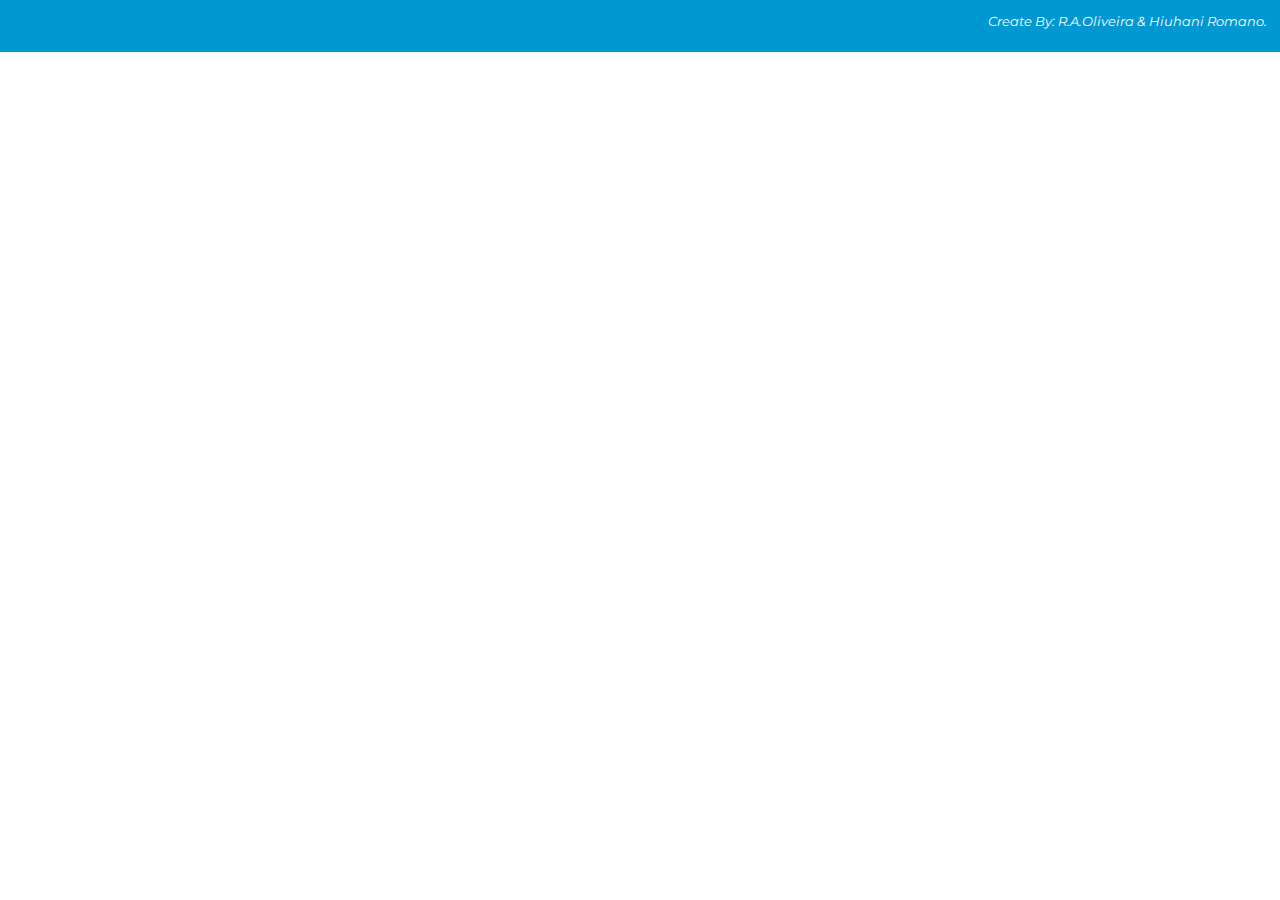
<file: Componentes/footer.html>
<!DOCTYPE html>
<html lang="en">
<head>
    <meta charset="UTF-8">
    <meta http-equiv="X-UA-Compatible" content="IE=edge">
    <meta name="viewport" content="width=device-width, initial-scale=1.0">
    <link rel="stylesheet" href="/Estilos/footer.css">
    <style>
        @import url('https://fonts.googleapis.com/css2?family=Montserrat&display=swap');
    </style>
    <title>Document</title>
</head>
<body>
   
</body>
<footer>
    <p>Create By: R.A.Oliveira & Hiuhani Romano.</p>
</footer>
</html>
</file>
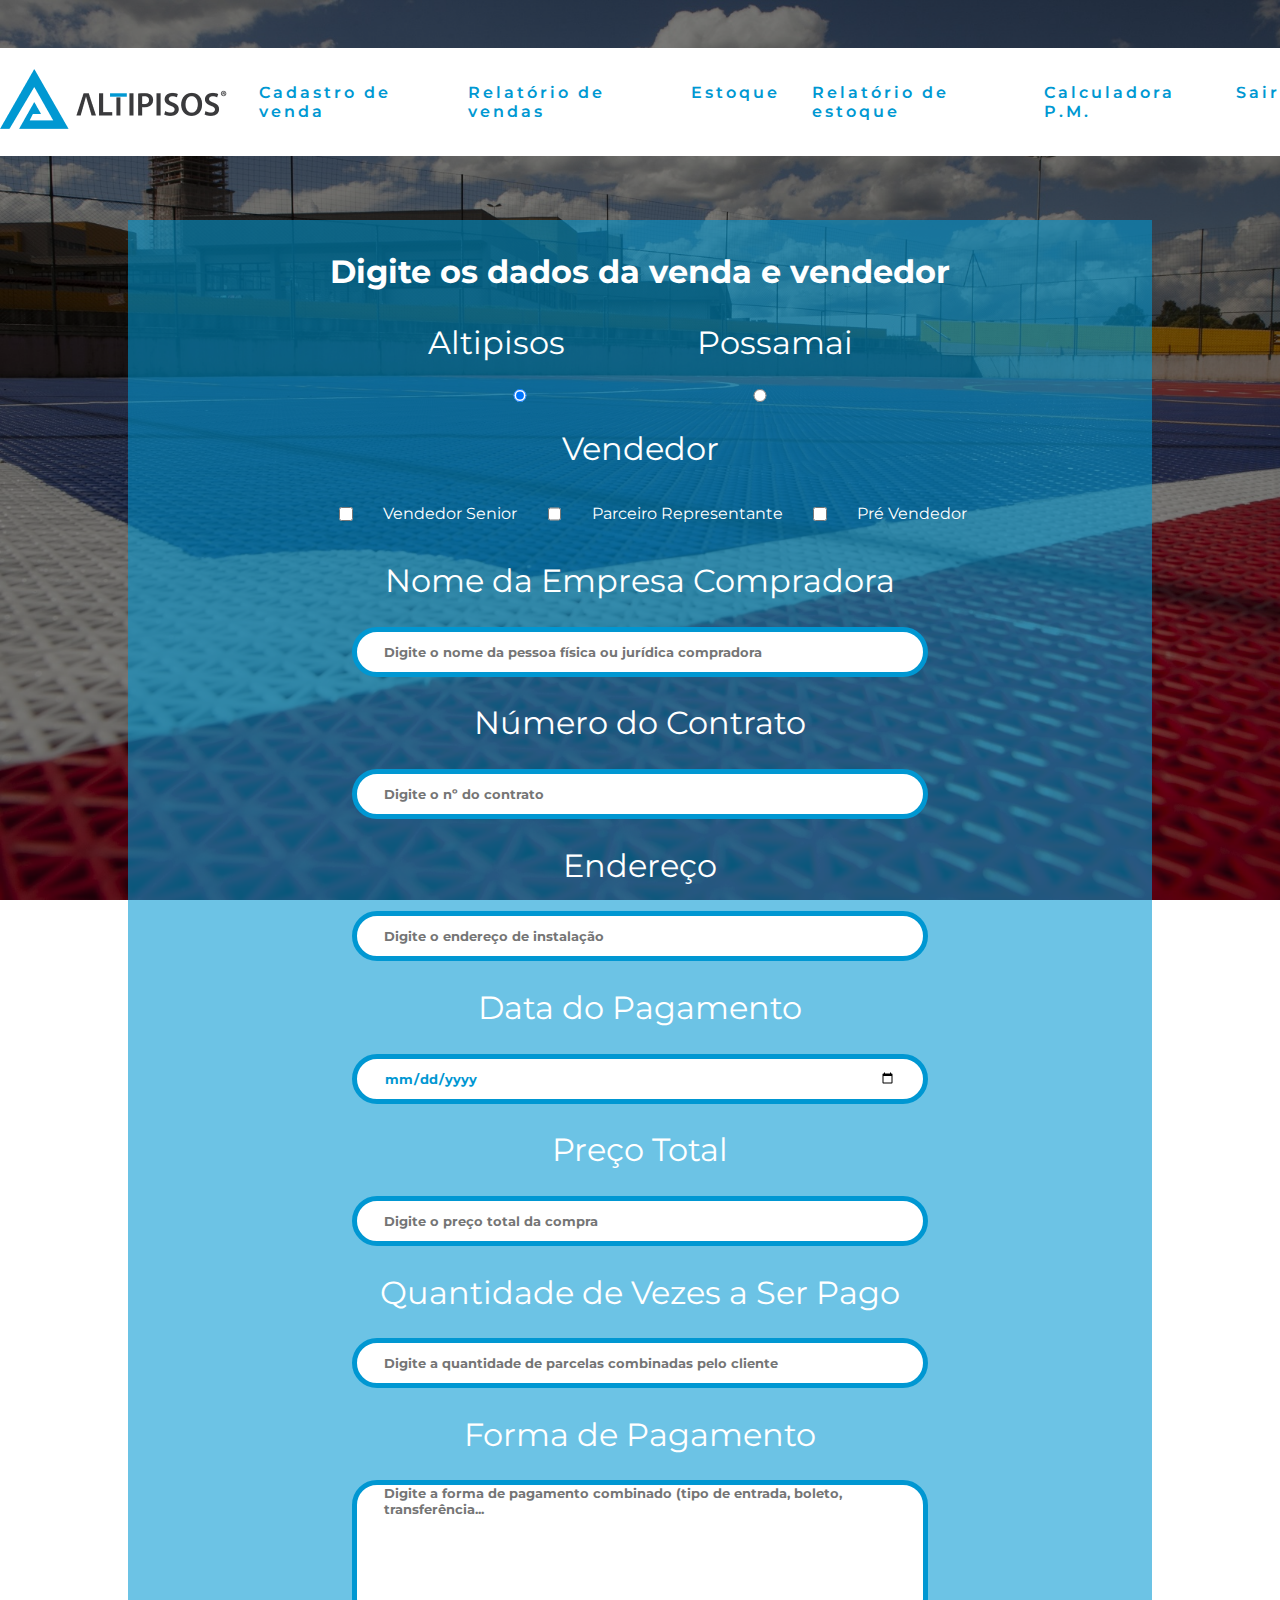
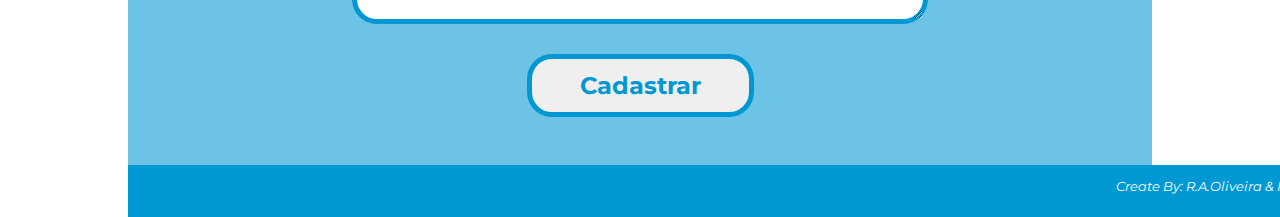
<file: Páginas/cadastroVendas.html>
<!DOCTYPE html>
<html lang="pt-br">
<head>
    <meta charset="UTF-8">
    <meta http-equiv="X-UA-Compatible" content="IE=edge">
    <meta name="viewport" content="width=device-width, initial-scale=1.0">
    <link rel="shortcut icon" href="/Imagens/favicon.png" />
    <link rel="stylesheet" href="/Estilos/body.css">
    <link rel="stylesheet" href="/Estilos/navbar.css">
    <link rel="stylesheet" href="/Estilos/footer.css">
    <link rel="stylesheet" href="/Estilos/cadastroVendas.css">
    <style>
        @import url('https://fonts.googleapis.com/css2?family=Montserrat&display=swap');
    </style>
    <title>Altipisos - Possamai</title>
</head>
<body>
    <header>
        <nav>
            <a class="logo" href="https://www.altipisos.com.br/" target="_blank"><img src="/Imagens/logo.png" alt="Logo Altipisos"></a>
            <div class="mobile-menu">
                <div class="line1"></div>
                <div class="line2"></div>
                <div class="line3"></div>
            </div>
            <ul class="nav-list">
                <li><a href="/Páginas/cadastroVendas.html">Cadastro de venda</a></li>
                <li><a href="/Páginas/relatorioVendas.html">Relatório de vendas</a></li>
                <li><a href="/Páginas/estoque.html">Estoque</a></li>
                <li><a href="/Páginas/relatorioEstoque.html">Relatório de estoque</a></li>
                <li><a href="/Páginas/calculadoraPM.html">Calculadora P.M.</a></li>
                <li><a href="/Páginas/index.html">Sair</a></li>
            </ul>
        </nav>
    </header>
    <main></main>
    <script src="/Scripts JS/mobile-navbar.js"></script>
    <div id="container-vendas">
        <h2>Digite os dados da venda e vendedor</h2>
    
        <div id="form-vendas">
            <div id="rad">
                <form>
                <label for="altipisos" class="titulos-vendas">Altipisos</label>
                <label for="possamai" class="titulos-vendas">Possamai</label><br>
                <input type="radio" name="empresa" value="altipisos" checked>
                <input type="radio" name="empresa" value="possamai"><br>
            </div>
            <div id="check">
                <label for="vendedor" class="titulos-vendas">Vendedor</label><br>
                <input type="checkbox" id="vendedor-senior" name="vendas1" value="vendedor">
                <label for="vendas1">Vendedor Senior</label>
                <input type="checkbox" id="parceiro-representante" name="vendas2" value="parceiro">
                <label for="vendas2">Parceiro Representante</label>
                <input type="checkbox" id="pre-vendedor" name="vendas3" value="pre-vendedor">
                <label for="vendas3">Pré Vendedor</label><br>
            </div>
                <label for="empresa" class="titulos-vendas">Nome da Empresa Compradora</label><br>
                <input type="text" name="empresa" placeholder="Digite o nome da pessoa física ou jurídica compradora" required><br>
                <label for="contrato" class="titulos-vendas">Número do Contrato</label><br>
                <input type="number" name="contrato" placeholder="Digite o nº do contrato" required><br>
                <label for="endereco" class="titulos-vendas">Endereço</label><br>
                <input type="text" name="endereço" placeholder="Digite o endereço de instalação" required><br>
                <label for="data" class="titulos-vendas">Data do Pagamento</label><br>
                <input type="date" name="data" placeholder="Data da compra" required><br>
                <label for="preco" class="titulos-vendas">Preço Total</label><br>
                <input type="number" name="preco" placeholder="Digite o preço total da compra" required><br>
                <label for="vezes" class="titulos-vendas">Quantidade de Vezes a Ser Pago</label><br>
                <input type="text" name="vezes" placeholder="Digite a quantidade de parcelas combinadas pelo cliente" required><br>
                <label for="pagamento" class="titulos-vendas">Forma de Pagamento</label><br>
                <textarea name="pagamento" placeholder="Digite a forma de pagamento combinado (tipo de entrada, boleto, transferência..." required></textarea><br>
                </form>
            <button id="botao" onclick="">Cadastrar</button>
        </div>
</body>
<footer>
    <p>Create By: R.A.Oliveira & Hiuhani Romano.</p>
</footer>
</html>
</file>
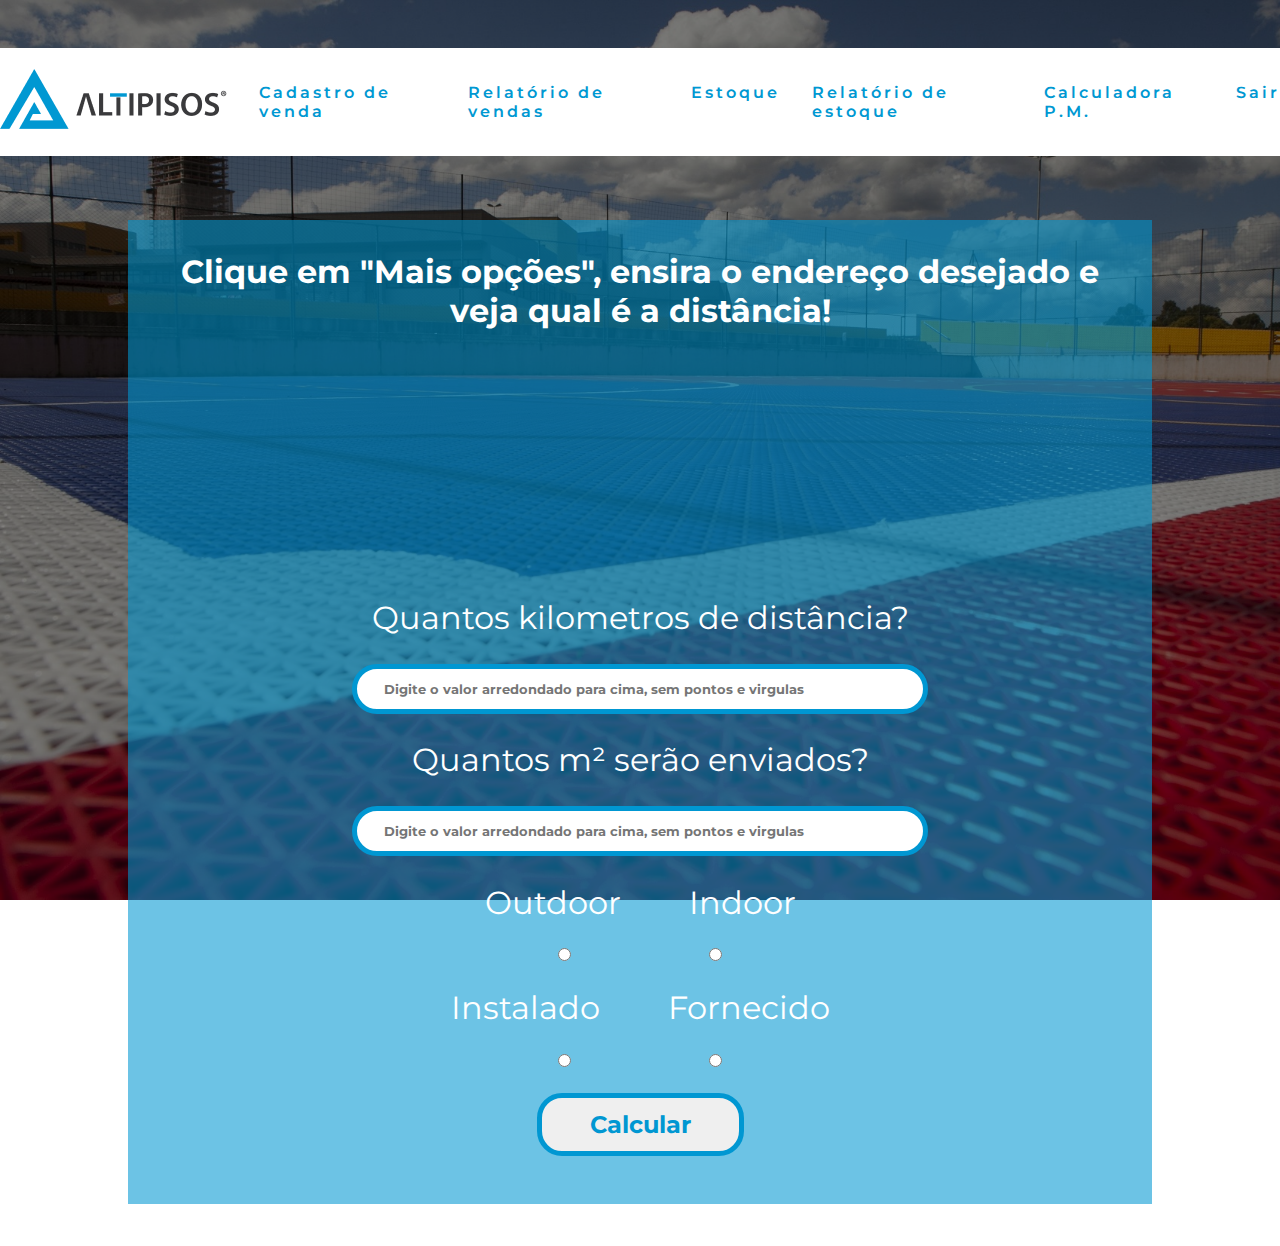
<file: Páginas/calculadoraPM.html>
<!DOCTYPE html>
<html lang="pt-br">

<head>
    <meta charset="UTF-8">
    <meta http-equiv="X-UA-Compatible" content="IE=edge">
    <meta name="viewport" content="width=device-width, initial-scale=1.0">
    <meta name="author" content="R. A. Oliveira">
    <link rel="shortcut icon" href="/Imagens/favicon.png" />
    <link rel="stylesheet" href="/Estilos/calculadoraPM.css">
    <link rel="stylesheet" href="/Estilos/navbar.css">
    <script type="text/javascript" src="/Scripts JS/calculadoraPM.js"></script> 
    <style>
        @import url('https://fonts.googleapis.com/css2?family=Montserrat&display=swap');
    </style>
    <title>Altipisos - Possamai</title>
</head>

<body>
    <header>
        <nav>
            <a class="logo" href="https://www.altipisos.com.br/" target="_blank"><img src="/Imagens/logo.png" alt="Logo Altipisos"></a>
            <div class="mobile-menu">
                <div class="line1"></div>
                <div class="line2"></div>
                <div class="line3"></div>
            </div>
            <ul class="nav-list">
                <li><a href="/Páginas/cadastroVendas.html">Cadastro de venda</a></li>
                <li><a href="/Páginas/relatorioVendas.html">Relatório de vendas</a></li>
                <li><a href="/Páginas/estoque.html">Estoque</a></li>
                <li><a href="/Páginas/relatorioEstoque.html">Relatório de estoque</a></li>
                <li><a href="/Páginas/calculadoraPM.html">Calculadora P.M.</a></li>
                <li><a href="/Páginas/index.html">Sair</a></li>
            </ul>
        </nav>
    </header>
    <main></main>
    <script src="/Scripts JS/mobile-navbar.js"></script>
    <div id="container">
            <div id="mapa">
            <h2>Clique em "Mais opções", ensira o endereço desejado e veja qual é a distância!</h2>
            <iframe
                src="https://www.google.com/maps/embed?pb=!1m23!1m12!1m3!1d7070.090917026286!2d-48.688230472471474!3d-27.623108725363966!2m3!1f0!2f0!3f0!3m2!1i1024!2i768!4f13.1!4m8!3e6!4m5!1s0x9527357e9d54eaf1%3A0xb4c5f701b10f4a86!2sRua%20das%20Azal%C3%A9ias%20-%20Palho%C3%A7a%2C%20SC!3m2!1d-27.623118299999998!2d-48.6838531!4m0!5e0!3m2!1spt-BR!2sbr!4v1629466741384!5m2!1spt-BR!2sbr"
                width="55%" height="200" style="border:0;" allowfullscreen="" loading="lazy"></iframe>
        </div>
        <div id="formulario">
            <label for="km">Quantos kilometros de distância?</label><br>
            <input type="text" name="km" placeholder="Digite o valor arredondado para cima, sem pontos e virgulas" id="km"><br>
            <label for="metro">Quantos m² serão enviados?</label><br>
            <input type="text" name="metro" placeholder="Digite o valor arredondado para cima, sem pontos e virgulas" id="metro"><br>
        </div>
        <div id="inOut">
            <form>
            <label for="out">Outdoor</label>
            <label for="ind">Indoor</label><br>
            <input type="radio" id="out" name="inout" value="out">
            <input type="radio" id="ind" name="inout" value="ind"><br>
            <label for="inst">Instalado</label>
            <label for="for">Fornecido</label><br>
            <input type="radio" id="inst" name="forinst" value="out">
            <input type="radio" id="for" name="forinst" value="ind"><br>
            </form>
            <button id="botao" onclick="funcCalcular()">Calcular</button>
            <span id="resultado">
                <span id="fechar" onclick="funcFechar()">x</span>
                <p id="precos"></p>
            </span>
        </div>
    </div>
</body>
<footer>
    <p>Create by: R.A.Oliveira.</p>
</footer>
</html>
</file>
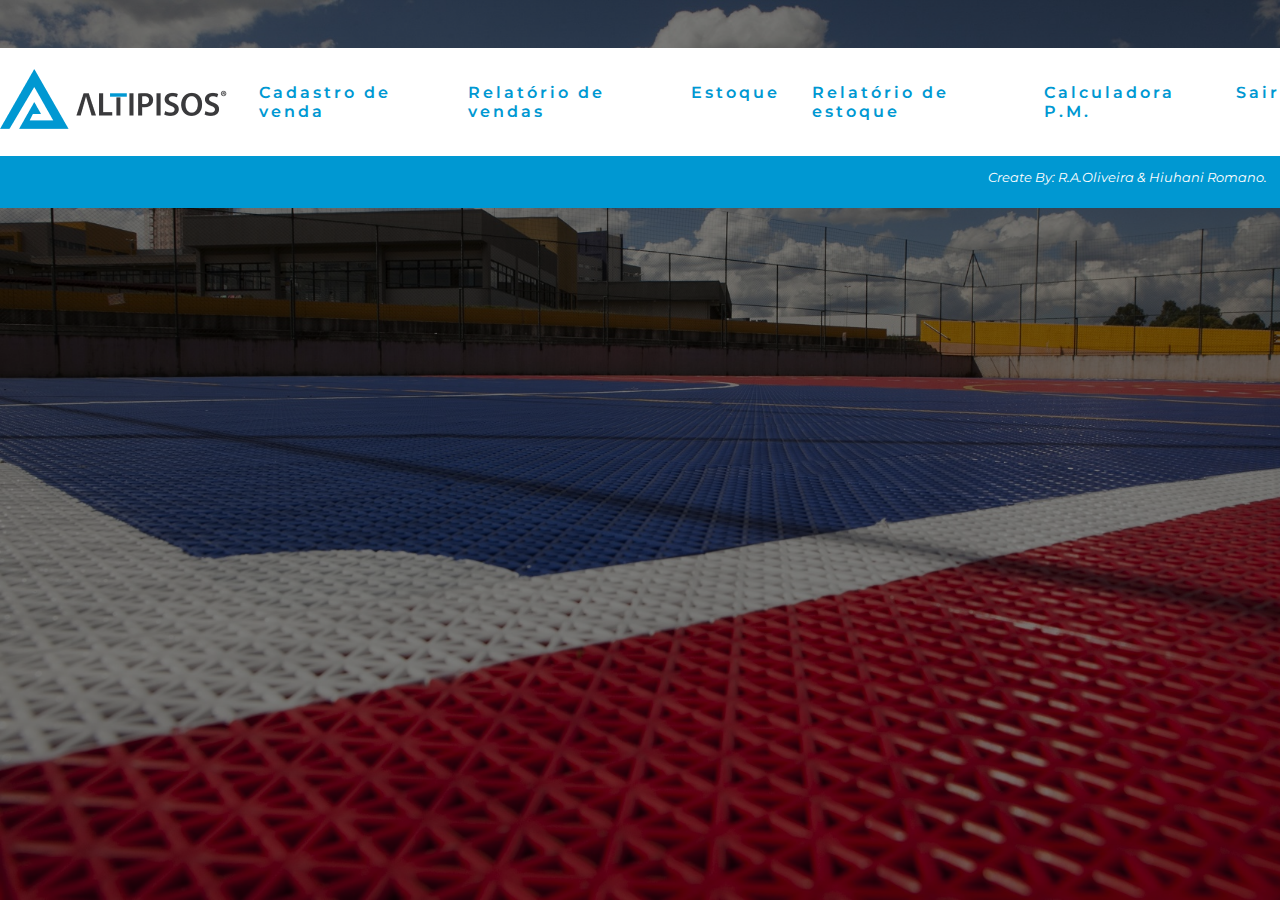
<file: Páginas/relatorioEstoque.html>
<!DOCTYPE html>
<html lang="pt-br">
<head>
    <meta charset="UTF-8">
    <meta http-equiv="X-UA-Compatible" content="IE=edge">
    <meta name="viewport" content="width=device-width, initial-scale=1.0">
    <link rel="shortcut icon" href="/Imagens/favicon.png" />
    <link rel="stylesheet" href="/Estilos/body.css">
    <link rel="stylesheet" href="/Estilos/navbar.css">
    <link rel="stylesheet" href="/Estilos/footer.css">
    <style>
        @import url('https://fonts.googleapis.com/css2?family=Montserrat&display=swap');
    </style>
    <title>Altipisos - Possamai</title>
</head>
<body>
    <header>
        <nav>
            <a class="logo" href="https://www.altipisos.com.br/" target="_blank"><img src="/Imagens/logo.png" alt="Logo Altipisos"></a>
            <div class="mobile-menu">
                <div class="line1"></div>
                <div class="line2"></div>
                <div class="line3"></div>
            </div>
            <ul class="nav-list">
                <li><a href="/Páginas/cadastroVendas.html">Cadastro de venda</a></li>
                <li><a href="/Páginas/relatorioVendas.html">Relatório de vendas</a></li>
                <li><a href="/Páginas/estoque.html">Estoque</a></li>
                <li><a href="/Páginas/relatorioEstoque.html">Relatório de estoque</a></li>
                <li><a href="/Páginas/calculadoraPM.html">Calculadora P.M.</a></li>
                <li><a href="/Páginas/index.html">Sair</a></li>
            </ul>
        </nav>
    </header>
    <main></main>
    <script src="/Scripts JS/mobile-navbar.js"></script>
    
</body>
<footer>
    <p>Create By: R.A.Oliveira & Hiuhani Romano.</p>
</footer>
</html>
</file>
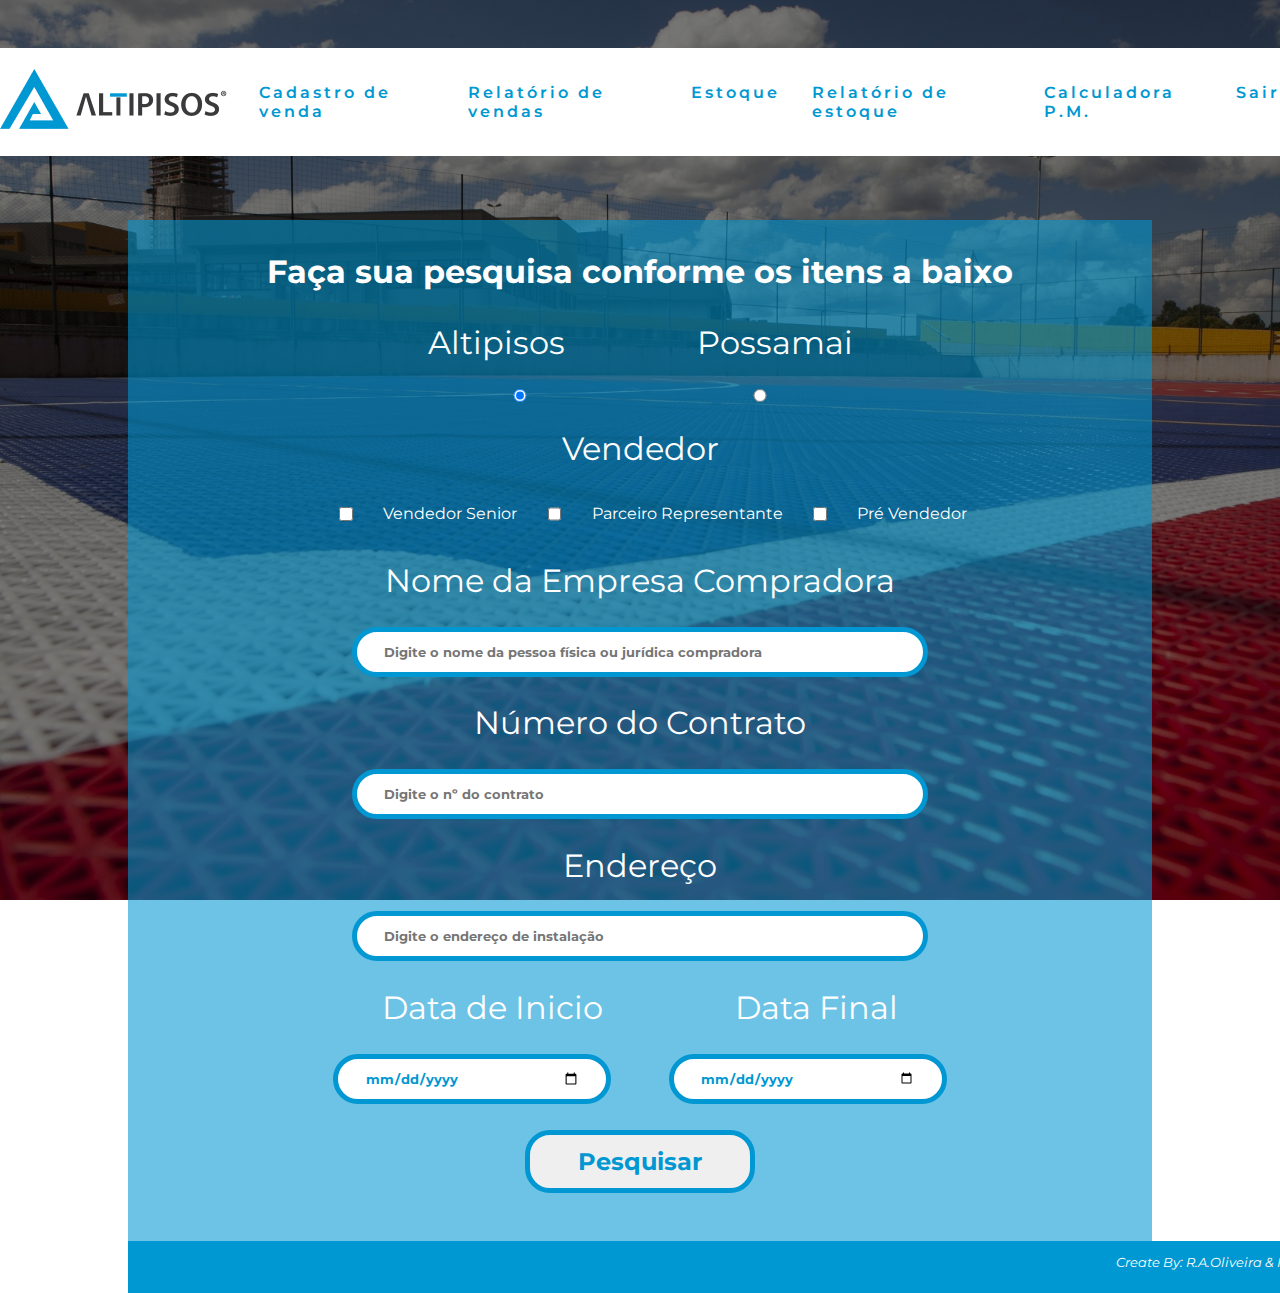
<file: Páginas/relatorioVendas.html>
<!DOCTYPE html>
<html lang="pt-br">
<head>
    <meta charset="UTF-8">
    <meta http-equiv="X-UA-Compatible" content="IE=edge">
    <meta name="viewport" content="width=device-width, initial-scale=1.0">
    <link rel="shortcut icon" href="/Imagens/favicon.png" />
    <link rel="stylesheet" href="/Estilos/body.css">
    <link rel="stylesheet" href="/Estilos/navbar.css">
    <link rel="stylesheet" href="/Estilos/footer.css">
    <link rel="stylesheet" href="/Estilos/relatorioVendas.css">
    <style>
        @import url('https://fonts.googleapis.com/css2?family=Montserrat&display=swap');
    </style>
    <title>Altipisos - Possamai</title>
</head>
<body>
    <header>
        <nav>
            <a class="logo" href="https://www.altipisos.com.br/" target="_blank"><img src="/Imagens/logo.png" alt="Logo Altipisos"></a>
            <div class="mobile-menu">
                <div class="line1"></div>
                <div class="line2"></div>
                <div class="line3"></div>
            </div>
            <ul class="nav-list">
                <li><a href="/Páginas/cadastroVendas.html">Cadastro de venda</a></li>
                <li><a href="/Páginas/relatorioVendas.html">Relatório de vendas</a></li>
                <li><a href="/Páginas/estoque.html">Estoque</a></li>
                <li><a href="/Páginas/relatorioEstoque.html">Relatório de estoque</a></li>
                <li><a href="/Páginas/calculadoraPM.html">Calculadora P.M.</a></li>
                <li><a href="/Páginas/index.html">Sair</a></li>
            </ul>
        </nav>
    </header>
    <main></main>
    <script src="/Scripts JS/mobile-navbar.js"></script>
    <div id="container-pesq-vendas">
        <h2>Faça sua pesquisa conforme os itens a baixo</h2>
    
        <div id="form-pesq-vendas">
            <div id="rad-pesq">
                <form>
                <label for="altipisos" class="titulos-pesq-vendas">Altipisos</label>
                <label for="possamai" class="titulos-pesq-vendas">Possamai</label><br>
                <input type="radio" name="empresa" value="altipisos" checked>
                <input type="radio" name="empresa" value="possamai"><br>
            </div>
            <div id="check-pesq">
                <label for="vendedor" class="titulos-pesq-vendas">Vendedor</label><br>
                <input type="checkbox" id="vendedor-senior" name="vendas1" value="vendedor">
                <label for="vendas1">Vendedor Senior</label>
                <input type="checkbox" id="parceiro-representante" name="vendas2" value="parceiro">
                <label for="vendas2">Parceiro Representante</label>
                <input type="checkbox" id="pre-vendedor" name="vendas3" value="pre-vendedor">
                <label for="vendas3">Pré Vendedor</label><br>
            </div>
                <label for="empresa" class="titulos-pesq-vendas">Nome da Empresa Compradora</label><br>
                <input type="text" name="empresa" placeholder="Digite o nome da pessoa física ou jurídica compradora" ><br>
                <label for="contrato" class="titulos-pesq-vendas">Número do Contrato</label><br>
                <input type="number" name="contrato" placeholder="Digite o nº do contrato" ><br>
                <label for="endereco" class="titulos-pesq-vendas">Endereço</label><br>
                <input type="text" name="endereço" placeholder="Digite o endereço de instalação" ><br>
                <label for="data1" class="titulos-pesq-vendas">Data de Inicio</label>
                <label for="data2" class="titulos-pesq-vendas">Data Final</label><br>    
            <div id="data">                
                <input type="date" name="data1" >
                <input type="date" name="data2" ><br>
            </div>    
                </form>
            <button id="botao" onclick="">Pesquisar</button>
        </div>
</body>
<footer>
    <p>Create By: R.A.Oliveira & Hiuhani Romano.</p>
</footer>
</html>
</file>
<file: Estilos/footer.css>
*{
    padding: 0;
    margin: 0;
    font-family: 'Montserrat', sans-serif;
}
footer p{
    display: block;
    font-size: small;
    font-style: italic;
    position: absolute;
    text-align: right;
    padding: 1em;
    width: 98vw;
    height: 2em;
    background-color: #0098d2;
    color: #fff;
}
</file>
<file: Estilos/body.css>
*{
    padding: 0;
    margin: 0;
    font-family: 'Montserrat', sans-serif;
}
body{
    background: url('/Imagens/Outdoor.png') no-repeat fixed;
    background-size: cover;
}
</file>
<file: Estilos/navbar.css>
*{
    margin: 0;
    padding: 0;
}
a{
    color: #0098d2;
    text-decoration: none;
    transition: 0.3s;
}
ul a:hover {
    color: #fff;
    background-color: #0098d2;
    border-radius: 30px;
    padding: 0.5em;
}
.logo{
    font-size: 24px;
    text-transform: uppercase ;
    letter-spacing: 4px;
}
nav{
    margin-top: 3em;
    display: flex;
    justify-content: space-around;
    align-items: center;
    background: #fff;
    height: 12vh;
}
.nav-list{
    list-style: none;
    display: flex;
}
.nav-list li{
    letter-spacing: 3px;
    margin-left: 2em;
    font-weight: 600;
}
.mobile-menu{
    cursor: pointer;
    display: none;
}
.mobile-menu div{
    width: 2em;
    height: 2px;
    background: #0098d2;
    margin: 0.5em;
}
@media (max-width:999px) {
    body{
        overflow-x: hidden;
    }
    .nav-list{
        margin-top: 3em;
        position: absolute;
        top: 8vh;
        right: 0;
        width: 35vw;
        height: 92vh;
        background: #fff;
        flex-direction: column;
        align-items: center;
        justify-content: space-around;
        transform: translateX(100%);
        transition: 0.3s ease-in;
    }
    .nav-list li{
        margin-left: 0;
        opacity: 0;
    }
    .mobile-menu{
        display: block;
    }
}
.nav-list.active{
    transform: translateX(0);
}
@keyframes navLinkFade {
    from{
        opacity: 0;
        transform: translateX(50px);
    }
    to {
        opacity: 1;
        transform: translateX(0);
    }
}
.mobile-menu.active .line1{
    transform: rotate(-45deg) translate(-8px, 8px);
}
.mobile-menu.active .line2{
    opacity: 0;
}
.mobile-menu.active .line3{
    transform: rotate(45deg) translate(-5px, -7px);
}
</file>
<file: Estilos/cadastroVendas.css>
* {
    padding: 0;
    margin: 0;
    color: #fff;
    font-family: 'Montserrat', sans-serif;
}
#container-vendas {
    width: 80%;
    height: 100%;
    margin: auto;
    background: #0097d293;
    text-align: center;
}
div#container-vendas {
    margin-top: 4em;
}

h2 {
    font-size: 2em;
    font-weight: bold;
    padding: 1em;
}
.titulos-vendas {
    font-size: 2em;
    margin: 2em;
}

#form-vendas input {
    width: 50%;
    height: 3em;
    margin: 2em;
    border-radius: 25px;
    border: #0097d2 5px solid;
    color: #0097d2;
    padding: 0em 2em;
    font-weight: bold;
}
form{
    display: block;
}
#rad input{
    display: inline;
    width: 10%;
    margin: 2em 5em;
    height: 1em;
}
#check input{
    display: inline;
    width: 1em;
    vertical-align: middle;
    
}
button {
    font-size: 1.5em;
    font-weight: bolder;
    margin-bottom: 2em;
    color: #0097d2;
    border: #0097d2 5px solid;
    padding: 0.5em 2em;
    border-radius: 25px;
    cursor: pointer;
}
textarea{
    width: 50%;
    height: 10em;
    margin: 2em;
    border-radius: 25px;
    border: #0097d2 5px solid;
    color: #0097d2;
    padding: 0em 2em;
    font-weight: bold;
}
</file>
<file: Estilos/calculadoraPM.css>
* {
    padding: 0;
    margin: 0;
    color: #fff;
    font-family: 'Montserrat', sans-serif;
}

body {
    background: url("/Imagens/Outdoor.png") no-repeat fixed;
    background-size: cover;
}

#container {
    width: 80%;
    height: 100%;
    margin: auto;
    background: #0097d293;
    text-align: center;
    margin-top: 1.5em;
}

div#container {
    margin-top: 4em;
}

h2 {
    font-size: 2em;
    font-weight: bold;
    padding: 1em;
}

iframe {
    margin-bottom: 2em;
}

#formulario label {
    font-size: 2em;
    margin: 2em;
}

#formulario input {
    width: 50%;
    height: 3em;
    margin: 2em;
    border-radius: 25px;
    border: #0097d2 5px solid;
    color: #0097d2;
    padding: 0em 2em;
    font-weight: bold;
}

#inOut label {
    font-size: 2em;
    margin: 2em 1em;
}

#inOut input {
    margin: 2em 5em;
}

button {
    font-size: 1.5em;
    font-weight: bolder;
    margin-bottom: 2em;
    color: #0097d2;
    border: #0097d2 5px solid;
    padding: 0.5em 2em;
    border-radius: 25px;
    cursor: pointer;
}

span#resultado {
    display: none;
    font-weight: bolder;
    font-size: 1.5em;
    padding: 3em;
    width: 20em;
    height: auto;
    background-color: #0097d2;
    border-radius: 25px;
    border: 5px solid #fff;
    position: fixed;
    top: 50%;
    left: 50%;
    transform: translate(-50%, -50%)
}

#fechar {
    position: absolute;
    top: 0.1em;
    right: 0.5em;
    border: 1px solid #fff;
    padding: 0 0.2em;
    cursor: pointer;
}
footer{
    float: right;
    padding: 1em;
    margin-right: 14em;
    font-size: small;
    font-style: italic;
}
</file>
<file: Estilos/relatorioVendas.css>
* {
    padding: 0;
    margin: 0;
    color: #fff;
    font-family: 'Montserrat', sans-serif;
}
#container-pesq-vendas {
    width: 80%;
    height: 100%;
    margin: auto;
    background: #0097d293;
    text-align: center;
}
div#container-pesq-vendas {
    margin-top: 4em;
}

h2 {
    font-size: 2em;
    font-weight: bold;
    padding: 1em;
}
.titulos-pesq-vendas {
    font-size: 2em;
    margin: 2em;
}

#form-pesq-vendas input {
    width: 50%;
    height: 3em;
    margin: 2em;
    border-radius: 25px;
    border: #0097d2 5px solid;
    color: #0097d2;
    padding: 0em 2em;
    font-weight: bold;
}

#rad-pesq input{
    display: inline;
    width: 10%;
    margin: 2em 5em;
    height: 1em;
}
#check-pesq input{
    display: inline;
    width: 1em;
    vertical-align: middle;   
}
#data input{
    display: inline;
    width: 21%;
}
button {
    font-size: 1.5em;
    font-weight: bolder;
    margin-bottom: 2em;
    color: #0097d2;
    border: #0097d2 5px solid;
    padding: 0.5em 2em;
    border-radius: 25px;
    cursor: pointer;
}
</file>
